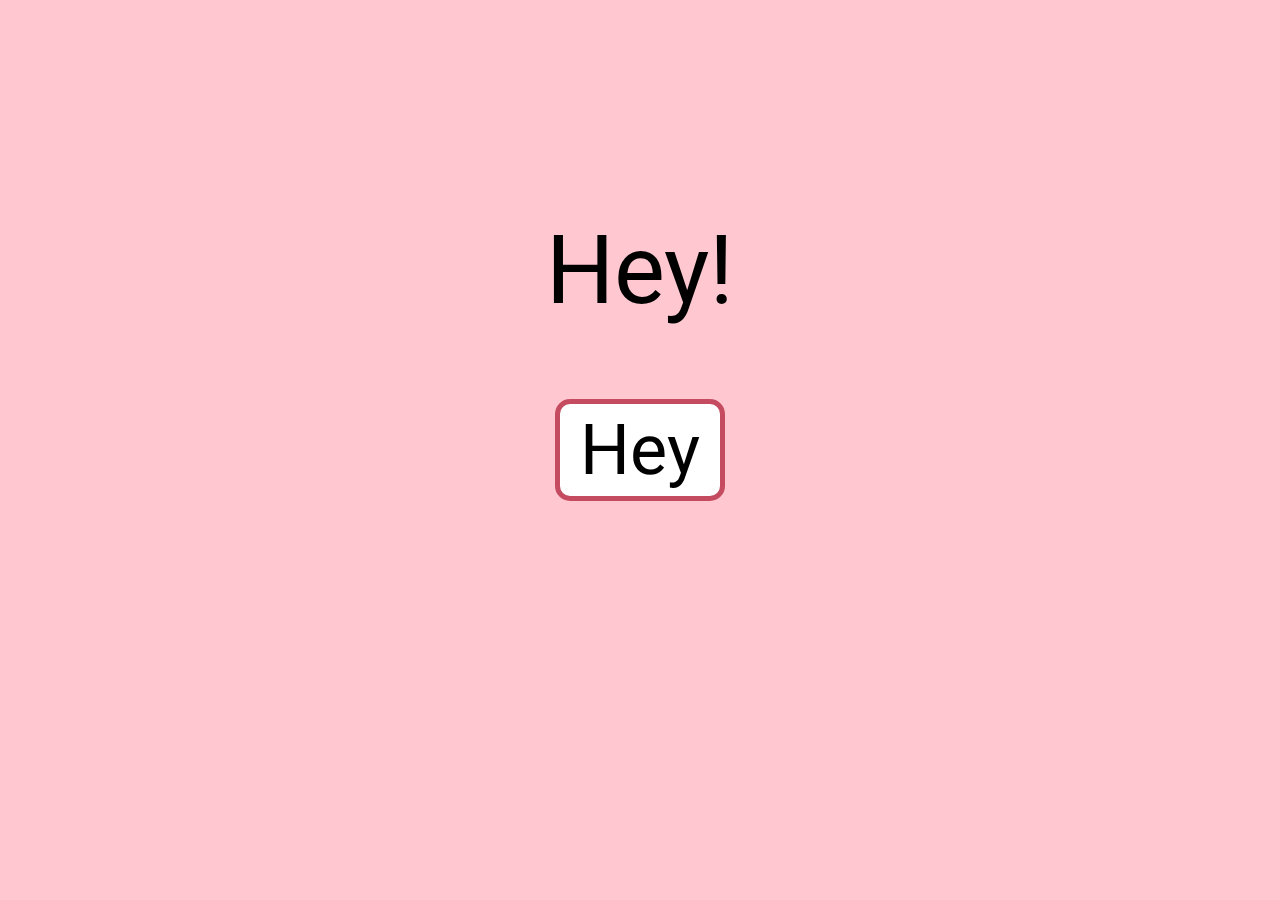
<file: index.html>
<!DOCTYPE html>
<html lang="en">
<head>
  <meta charset="UTF-8">
  <meta name="viewport" content="width=device-width, initial-scale=1.0">
  <link rel="stylesheet" href="style.css">
  <link rel="preconnect" href="https://fonts.googleapis.com">
  <link rel="preconnect" href="https://fonts.gstatic.com" crossorigin>
  <link href="https://fonts.googleapis.com/css2?family=Roboto&display=swap" rel="stylesheet">
  <title>Lovey Dovey</title>
</head>
<body>
  <p>Hey!</p>
  <button class="first" onclick="window.location.href='2.html';">Hey</button>
  <div class="love">
    <img src="love.png" alt="">
    <img src="love.png" alt="">
    <img src="love.png" alt="">
    <img src="love.png" alt="">
    <img src="love.png" alt="">
    <img src="love.png" alt="">
    <img src="love.png" alt="">
    <img src="love.png" alt="">
    <img src="love.png" alt="">
    <img src="love.png" alt="">
    <img src="love.png" alt="">
    <img src="love.png" alt="">
    <img src="love.png" alt="">
    <img src="love.png" alt="">
    <img src="love.png" alt="">
    <img src="love.png" alt="">
    <img src="love.png" alt="">
    <img src="love.png" alt="">
    <img src="love.png" alt="">
    <img src="love.png" alt="">
  </div>
</body>
</html>
</file>
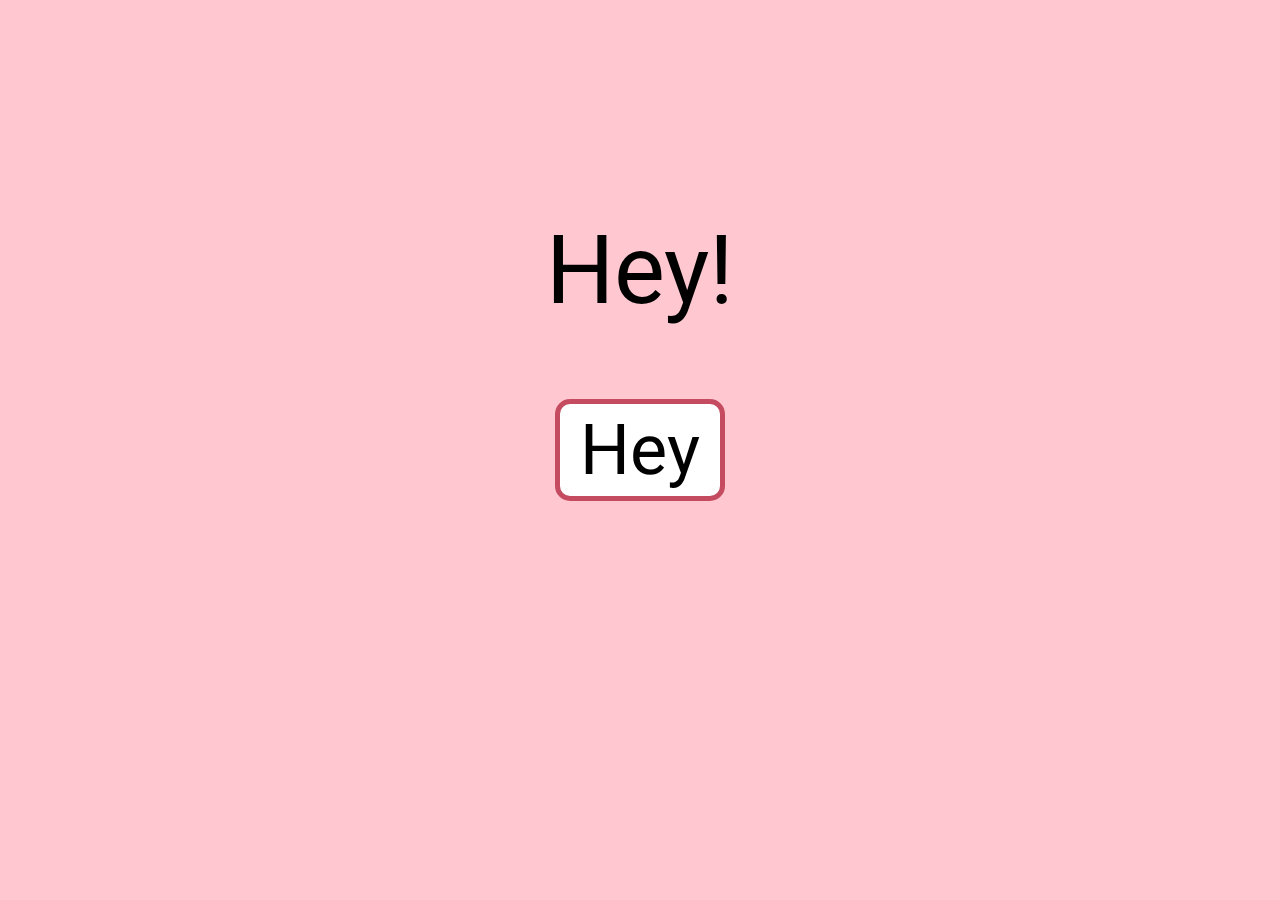
<file: 1.html>
<!DOCTYPE html>
<html lang="en">
<head>
  <meta charset="UTF-8">
  <meta name="viewport" content="width=device-width, initial-scale=1.0">
  <link rel="stylesheet" href="style.css">
  <link rel="preconnect" href="https://fonts.googleapis.com">
  <link rel="preconnect" href="https://fonts.gstatic.com" crossorigin>
  <link href="https://fonts.googleapis.com/css2?family=Roboto&display=swap" rel="stylesheet">
  <title>Lovey Dovey</title>
</head>
<body>
  <p>Hey!</p>
  <button class="first" onclick="window.location.href='2.html';">Hey</button>
  <div class="love">
    <img src="love.png" alt="">
    <img src="love.png" alt="">
    <img src="love.png" alt="">
    <img src="love.png" alt="">
    <img src="love.png" alt="">
    <img src="love.png" alt="">
    <img src="love.png" alt="">
    <img src="love.png" alt="">
    <img src="love.png" alt="">
    <img src="love.png" alt="">
    <img src="love.png" alt="">
    <img src="love.png" alt="">
    <img src="love.png" alt="">
    <img src="love.png" alt="">
    <img src="love.png" alt="">
    <img src="love.png" alt="">
    <img src="love.png" alt="">
    <img src="love.png" alt="">
    <img src="love.png" alt="">
    <img src="love.png" alt="">
  </div>
</body>
</html>
</file>
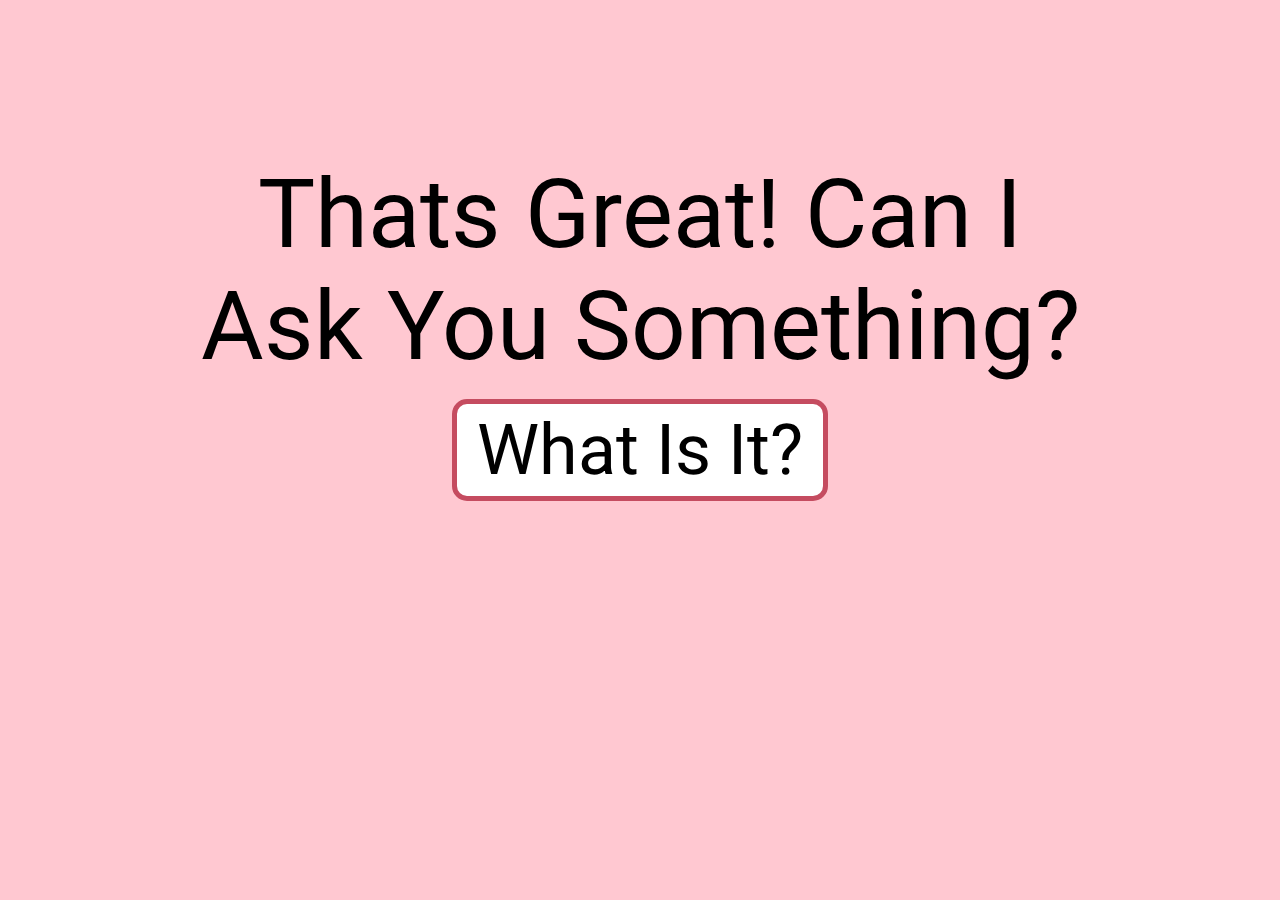
<file: 2-1.html>
<!DOCTYPE html>
<html lang="en">
<head>
  <meta charset="UTF-8">
  <meta name="viewport" content="width=device-width, initial-scale=1.0">
  <link rel="stylesheet" href="style.css">
  <link rel="preconnect" href="https://fonts.googleapis.com">
  <link rel="preconnect" href="https://fonts.gstatic.com" crossorigin>
  <link href="https://fonts.googleapis.com/css2?family=Roboto&display=swap" rel="stylesheet">
  <title>Lovey Dovey</title>
</head>
<body>
  <p>Thats Great! Can I Ask You Something?</p>
  <button class="first" onclick="window.location.href='3.html';">What Is It?</button>
  <div class="love">
    <img src="love.png" alt="">
    <img src="love.png" alt="">
    <img src="love.png" alt="">
    <img src="love.png" alt="">
    <img src="love.png" alt="">
    <img src="love.png" alt="">
    <img src="love.png" alt="">
    <img src="love.png" alt="">
    <img src="love.png" alt="">
    <img src="love.png" alt="">
    <img src="love.png" alt="">
    <img src="love.png" alt="">
    <img src="love.png" alt="">
    <img src="love.png" alt="">
    <img src="love.png" alt="">
    <img src="love.png" alt="">
    <img src="love.png" alt="">
    <img src="love.png" alt="">
    <img src="love.png" alt="">
    <img src="love.png" alt="">
  </div>
</body>
</html>
</file>
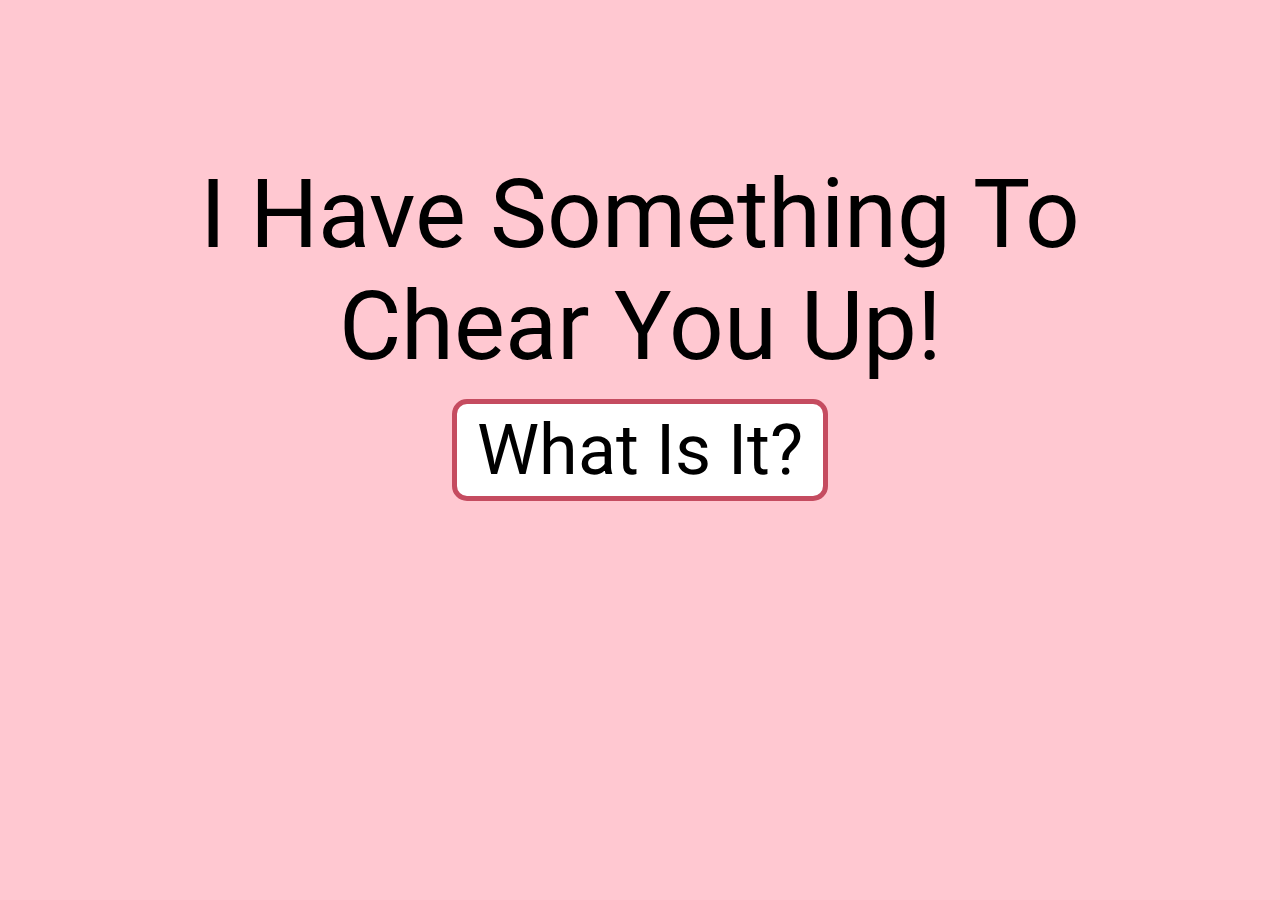
<file: 2-2.html>
<!DOCTYPE html>
<html lang="en">
<head>
  <meta charset="UTF-8">
  <meta name="viewport" content="width=device-width, initial-scale=1.0">
  <link rel="stylesheet" href="style.css">
  <link rel="preconnect" href="https://fonts.googleapis.com">
  <link rel="preconnect" href="https://fonts.gstatic.com" crossorigin>
  <link href="https://fonts.googleapis.com/css2?family=Roboto&display=swap" rel="stylesheet">
  <title>Lovey Dovey</title>
</head>
<body>
  <p>I Have Something To Chear You Up!</p>
  <button class="first" onclick="window.location.href='3.html';">What Is It?</button>
  <div class="love">
    <img src="love.png" alt="">
    <img src="love.png" alt="">
    <img src="love.png" alt="">
    <img src="love.png" alt="">
    <img src="love.png" alt="">
    <img src="love.png" alt="">
    <img src="love.png" alt="">
    <img src="love.png" alt="">
    <img src="love.png" alt="">
    <img src="love.png" alt="">
    <img src="love.png" alt="">
    <img src="love.png" alt="">
    <img src="love.png" alt="">
    <img src="love.png" alt="">
    <img src="love.png" alt="">
    <img src="love.png" alt="">
    <img src="love.png" alt="">
    <img src="love.png" alt="">
    <img src="love.png" alt="">
    <img src="love.png" alt="">
  </div>
</body>
</html>
</file>
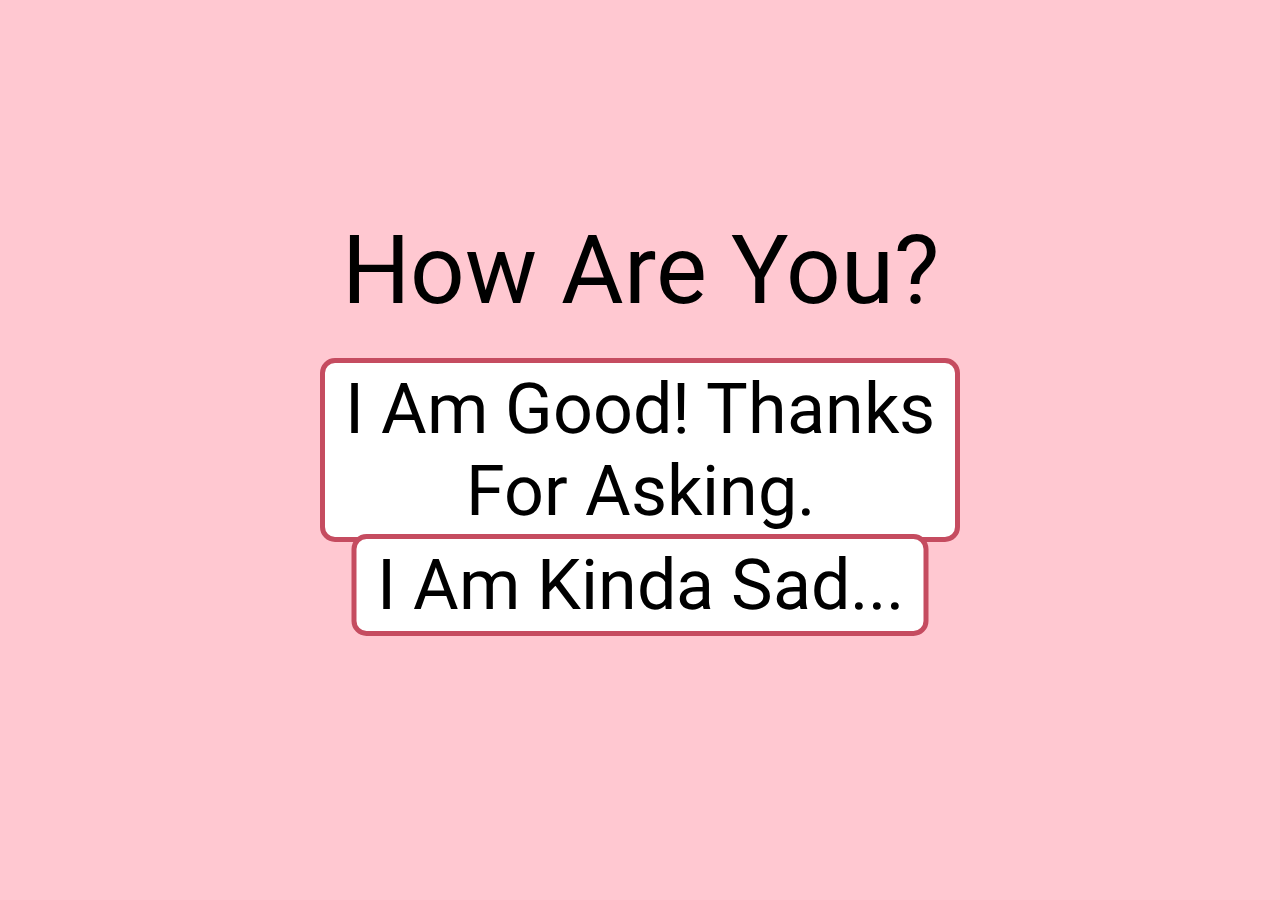
<file: 2.html>
<!DOCTYPE html>
<html lang="en">
  <head>
    <meta charset="UTF-8" />
    <meta name="viewport" content="width=device-width, initial-scale=1.0" />
    <link rel="stylesheet" href="style.css" />
    <link rel="preconnect" href="https://fonts.googleapis.com">
    <link rel="preconnect" href="https://fonts.gstatic.com" crossorigin>
    <link href="https://fonts.googleapis.com/css2?family=Roboto&display=swap" rel="stylesheet">
    <title>Lovey Dovey</title>
  </head>
  <body>
    <p>How Are You?</p>
    <div class="how">
      <button class="first" onclick="window.location.href='2-1.html';">
        I Am Good! Thanks For Asking.
      </button>
      <button class="second" onclick="window.location.href='2-2.html';">
        I Am Kinda Sad...
      </button>
    </div>
    <div class="love">
      <img src="love.png" alt="">
      <img src="love.png" alt="">
      <img src="love.png" alt="">
      <img src="love.png" alt="">
      <img src="love.png" alt="">
      <img src="love.png" alt="">
      <img src="love.png" alt="">
      <img src="love.png" alt="">
      <img src="love.png" alt="">
      <img src="love.png" alt="">
      <img src="love.png" alt="">
      <img src="love.png" alt="">
      <img src="love.png" alt="">
      <img src="love.png" alt="">
      <img src="love.png" alt="">
      <img src="love.png" alt="">
      <img src="love.png" alt="">
      <img src="love.png" alt="">
      <img src="love.png" alt="">
      <img src="love.png" alt="">
    </div>
  </body>
</html>
</file>
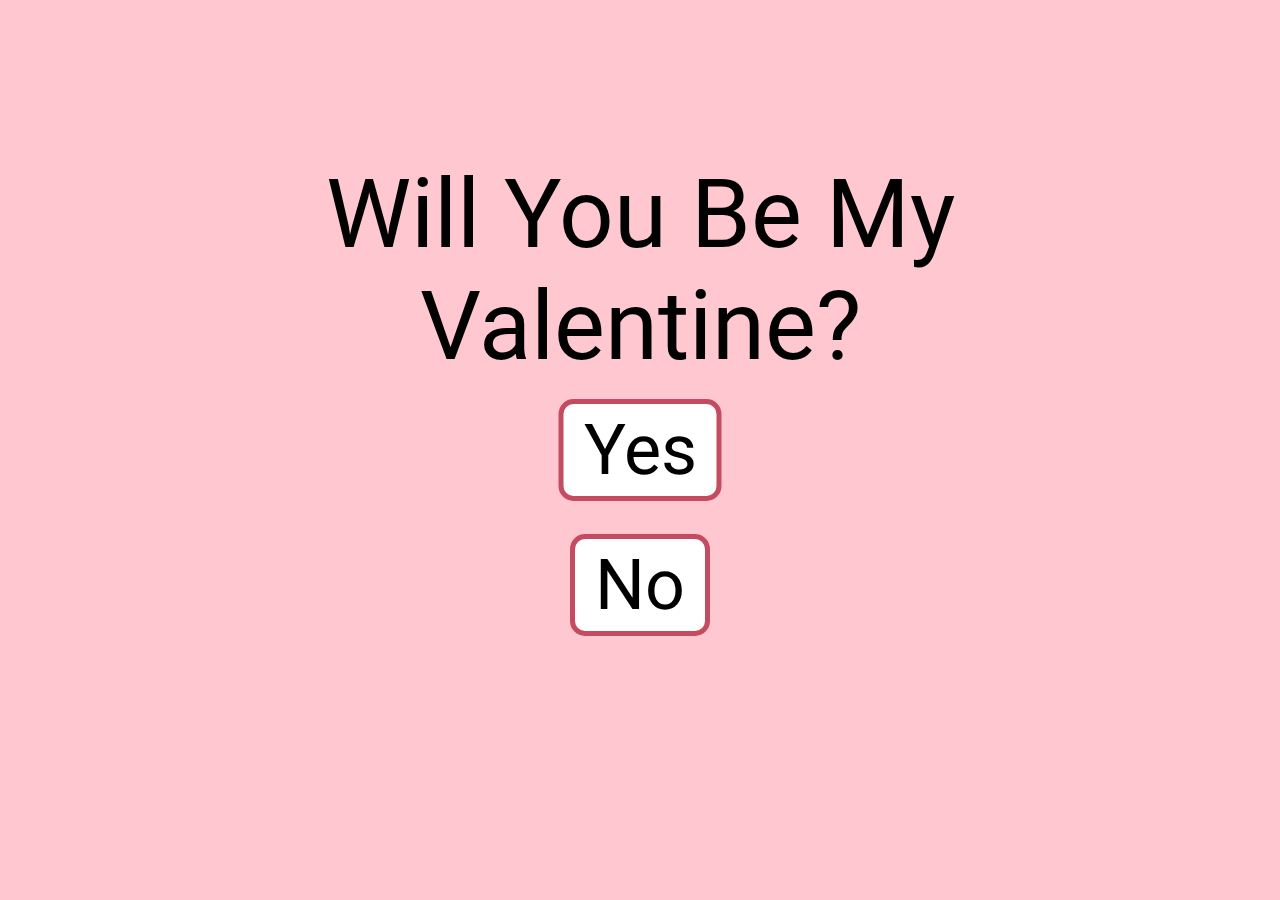
<file: 3.html>
<!DOCTYPE html>
<html lang="en">
  <head>
    <meta charset="UTF-8" />
    <meta name="viewport" content="width=device-width, initial-scale=1.0" />
    <link rel="stylesheet" href="style.css" />
    <script src="script.js"></script>
    <link rel="preconnect" href="https://fonts.googleapis.com">
    <link rel="preconnect" href="https://fonts.gstatic.com" crossorigin>
    <link href="https://fonts.googleapis.com/css2?family=Roboto&display=swap" rel="stylesheet">
    <title>Lovey Dovey</title>
  </head>
  <body>
    <p>Will You Be My Valentine?</p>
    <div>
      <button class="first" onclick="window.location.href = '4.html';">
        Yes
      </button>
      <button id="btn" class="second" onclick="myfns()">
        No
      </button>
    </div>
    <div class="love">
      <img src="love.png" alt="">
      <img src="love.png" alt="">
      <img src="love.png" alt="">
      <img src="love.png" alt="">
      <img src="love.png" alt="">
      <img src="love.png" alt="">
      <img src="love.png" alt="">
      <img src="love.png" alt="">
      <img src="love.png" alt="">
      <img src="love.png" alt="">
      <img src="love.png" alt="">
      <img src="love.png" alt="">
      <img src="love.png" alt="">
      <img src="love.png" alt="">
      <img src="love.png" alt="">
      <img src="love.png" alt="">
      <img src="love.png" alt="">
      <img src="love.png" alt="">
      <img src="love.png" alt="">
      <img src="love.png" alt="">
    </div>
  </body>
</html>
</file>
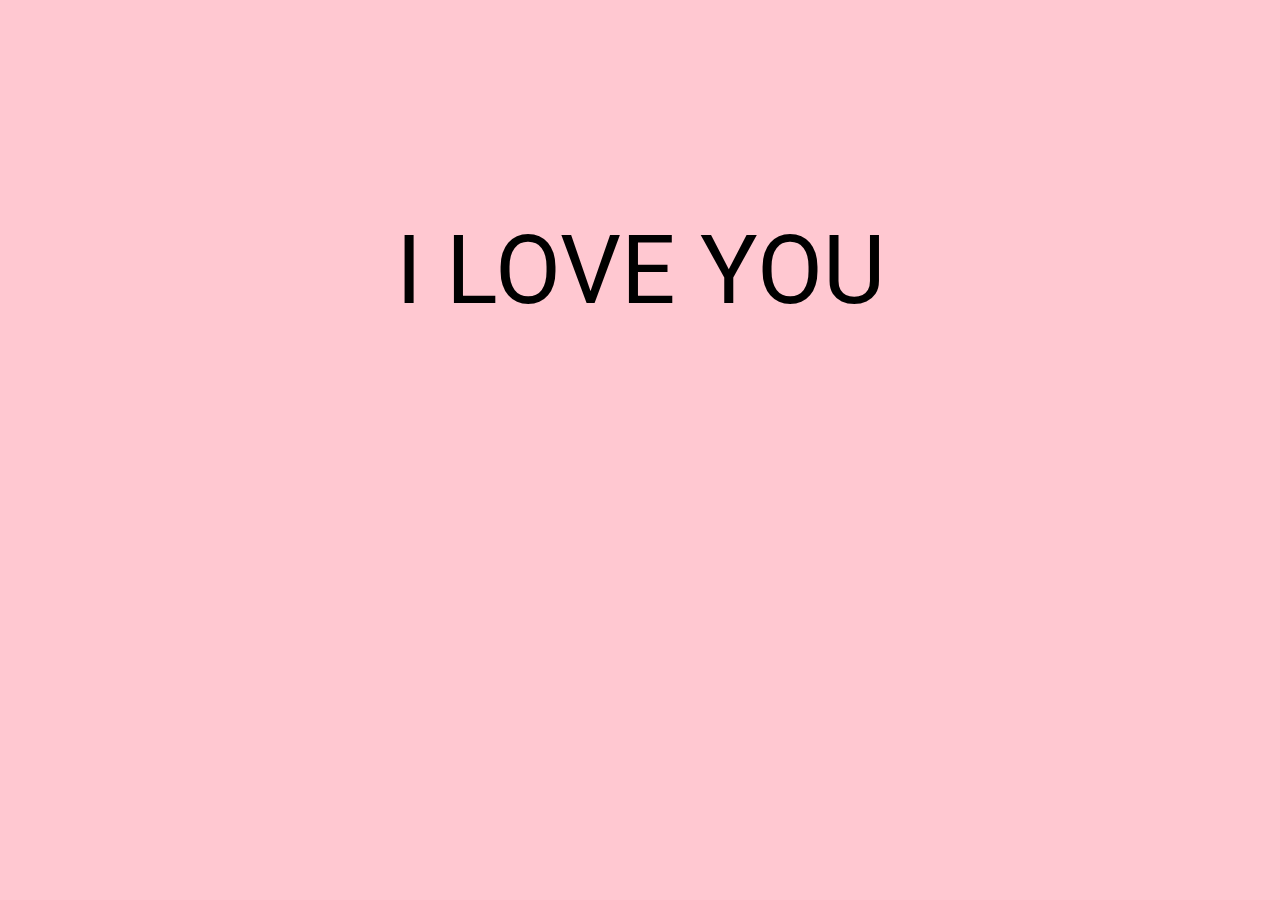
<file: 4.html>
<!DOCTYPE html>
<html lang="en">
<head>
  <meta charset="UTF-8">
  <meta name="viewport" content="width=device-width, initial-scale=1.0">
  <link rel="stylesheet" href="style.css">
  <link rel="preconnect" href="https://fonts.googleapis.com">
  <link rel="preconnect" href="https://fonts.gstatic.com" crossorigin>
  <link href="https://fonts.googleapis.com/css2?family=Roboto&display=swap" rel="stylesheet">
  <title>Lovey Dovey</title>
</head>
<body>
  <p>
    I LOVE YOU
  </p>
  <div class="love">
    <img src="love.png" alt="">
    <img src="love.png" alt="">
    <img src="love.png" alt="">
    <img src="love.png" alt="">
    <img src="love.png" alt="">
    <img src="love.png" alt="">
    <img src="love.png" alt="">
    <img src="love.png" alt="">
    <img src="love.png" alt="">
    <img src="love.png" alt="">
    <img src="love.png" alt="">
    <img src="love.png" alt="">
    <img src="love.png" alt="">
    <img src="love.png" alt="">
    <img src="love.png" alt="">
    <img src="love.png" alt="">
    <img src="love.png" alt="">
    <img src="love.png" alt="">
    <img src="love.png" alt="">
    <img src="love.png" alt="">
  </div>
</body>
</html>
</file>
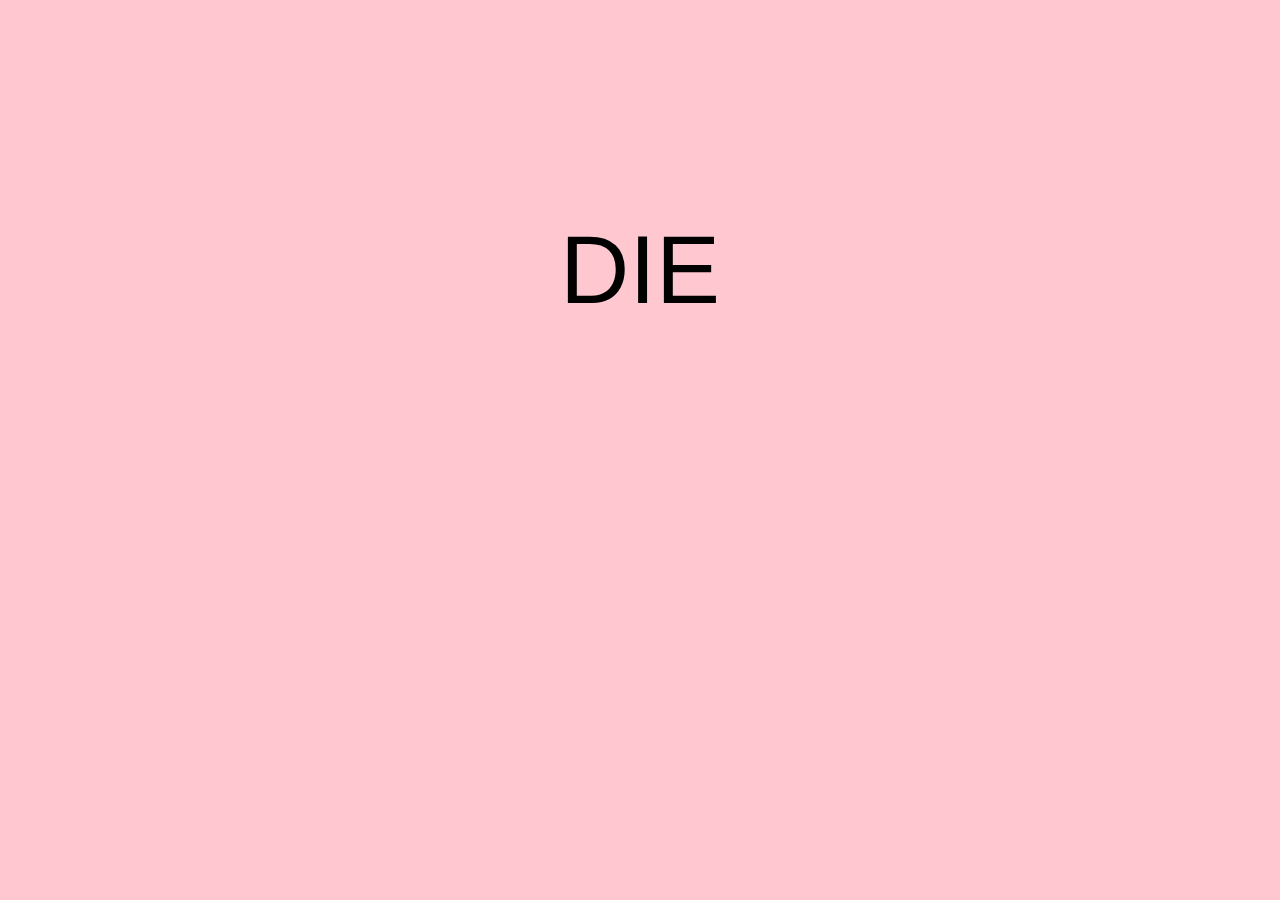
<file: 5.html>
<!DOCTYPE html>
<html lang="en">
<head>
  <meta charset="UTF-8">
  <meta name="viewport" content="width=device-width, initial-scale=1.0">
  <link rel="stylesheet" href="style.css">
  <title>Lovey Dovey</title>
</head>
<body>
  <p>DIE</p>
</body>
</html>
</file>
<file: style.css>
*{
  font-family: 'Roboto', sans-serif;
  background: rgb(255, 200, 209);
  justify-content: center;
  align-items: center;
}
body {
  overflow-y: hidden;
  overflow-x: hidden;
}
p{
  width: 900px;
  text-align: center;
  font-size: 6rem;
  margin: 0;
  position: absolute;
  top: 30%;
  left: 50%;
  -ms-transform: translate(-50%, -50%);
  transform: translate(-50%, -50%);
}
button{
  padding: 20px;
  padding-bottom: 5px;
  padding-top: 5px;
  font-size: 70px;
  text-align: centers;
  display: block;
  background-color: white;
  border-width: 5px;
  border-style: solid;
  border-radius: 15px;
  border-color: rgb(197, 76, 96);
  transition: background-color 0.15s,color 0.15s, transform 0.3s;
}
button:hover{
  cursor: pointer;
  background-color: rgb(197, 76, 96);
  color: white;
}
button:active{
  opacity: 0.5;
}
.first{
  margin: 0;
  position: absolute;
  top: 50%;
  left: 50%;
  -ms-transform: translate(-50%, -50%);
  transform: translate(-50%, -50%);
}
.second{
  margin: 0;
  position: absolute;
  top: 65%;
  left: 50%;
  -ms-transform: translate(-50%, -50%);
  transform: translate(-50%, -50%);
}
.love img{
  width: 50px;
  animation: heart 7s linear infinite;
}
.love{
  width: 100%;
  display: flex;
  align-items: center;
  justify-content: space-around;
  position: absolute;
  top: -50px;
}
@keyframes heart{
  0%{
    transform: translateY(0);
  }
  25%{
  }
  30%{
  }
  100%{
    transform: translateY(80vh);
    opacity: 0;
  }
}
.love img:nth-child(1){
  animation-delay: 2s;
  width: 15px;
}
.love img:nth-child(2){
  animation-delay: 1s;
  width: 17px;
}
.love img:nth-child(3){
  animation-delay: 3s;
  width: 28px;
}
.love img:nth-child(4){
  animation-delay: 4.5s;
  width: 22px;
}
.love img:nth-child(5){
  animation-delay: 5s;
  width: 11px;
}
.love img:nth-child(6){
  animation-delay: 7s;
  width: 13px;
}
.love img:nth-child(7){
  animation-delay: 2s;
  width: 23px;
}
.love img:nth-child(8){
  animation-delay: 2.5s;
  width: 18px;
}
.love img:nth-child(9){
  animation-delay: 4s;
  width: 12px;
}
.love img:nth-child(10){
  animation-delay: 6s;
  width: 9px;
}
.love img:nth-child(11){
  animation-delay: 2s;
  width: 26px;
}
.love img:nth-child(12){
  animation-delay: 1s;
  width: 21px;
}
.love img:nth-child(13){
  animation-delay: 3s;
  width: 17px;
}
.love img:nth-child(14){
  animation-delay: 4.5s;
  width: 27px;
}
.love img:nth-child(15){
  animation-delay: 5s;
  width: 35px;
}
.love img:nth-child(16){
  animation-delay: 7s;
  width: 35px;
}
.love img:nth-child(17){
  animation-delay: 2s;
  width: 5px;
}
.love img:nth-child(18){
  animation-delay: 2.5s;
  width: 20px;
}
.love img:nth-child(19){
  animation-delay: 4s;
  width: 10px;
}
.love img:nth-child(20){
  animation-delay: 6s;
  width: 25px;
}
</file>
